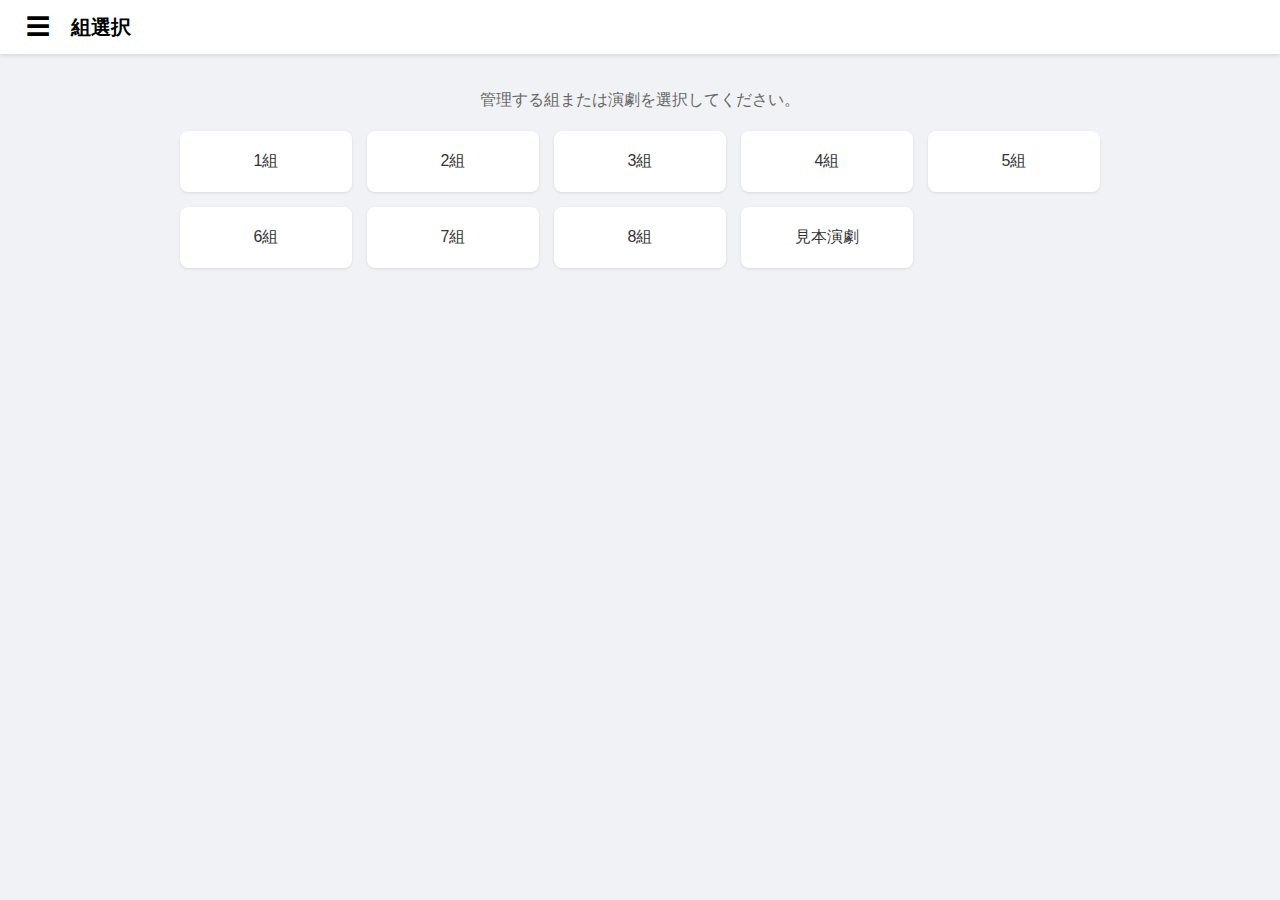
<file: index.html>
<!DOCTYPE html>
<html lang="ja">
<head>
  <meta charset="UTF-8">
  <meta name="viewport" content="width=device-width, initial-scale=1.0">
  <title>組選択</title>
  <link rel="stylesheet" href="styles.css">
  <link rel="stylesheet" href="sidebar.css">
</head>
<body>

  <div id="sidebar-container"></div>

  <div id="main-content">
    <header class="page-header">
      <button class="menu-btn" onclick="toggleSidebar()">&#9776;</button>
      <h1>組選択</h1>
    </header>

    <main class="container">
      <p class="description">管理する組または演劇を選択してください。</p>
      <div class="grid-container">
        <a class="grid-item" href="timeslot.html?group=1">1組</a>
        <a class="grid-item" href="timeslot.html?group=2">2組</a>
        <a class="grid-item" href="timeslot.html?group=3">3組</a>
        <a class="grid-item" href="timeslot.html?group=4">4組</a>
        <a class="grid-item" href="timeslot.html?group=5">5組</a>
        <a class="grid-item" href="timeslot.html?group=6">6組</a>
        <a class="grid-item" href="timeslot.html?group=7">7組</a>
        <a class="grid-item" href="timeslot.html?group=8">8組</a>
        <a class="grid-item" href="timeslot.html?group=見本演劇">見本演劇</a>
      </div>
    </main>
  </div>

  <script type="module">
  // sidebar.js から、必要な関数をすべてインポートする
  import { loadSidebar, toggleSidebar, showModeChangeModal } from './sidebar.js'; // ★ showModeChangeModal を追加

  // サイドバーを読み込んでページに配置する
  loadSidebar();

  // HTMLのonclick属性から呼び出せるように、関数をグローバルスコープ(window)に登録する
  window.toggleSidebar = toggleSidebar;
  window.showModeChangeModal = showModeChangeModal; // ★ 追加した関数も登録
</script>
</body>
</html>
</file>
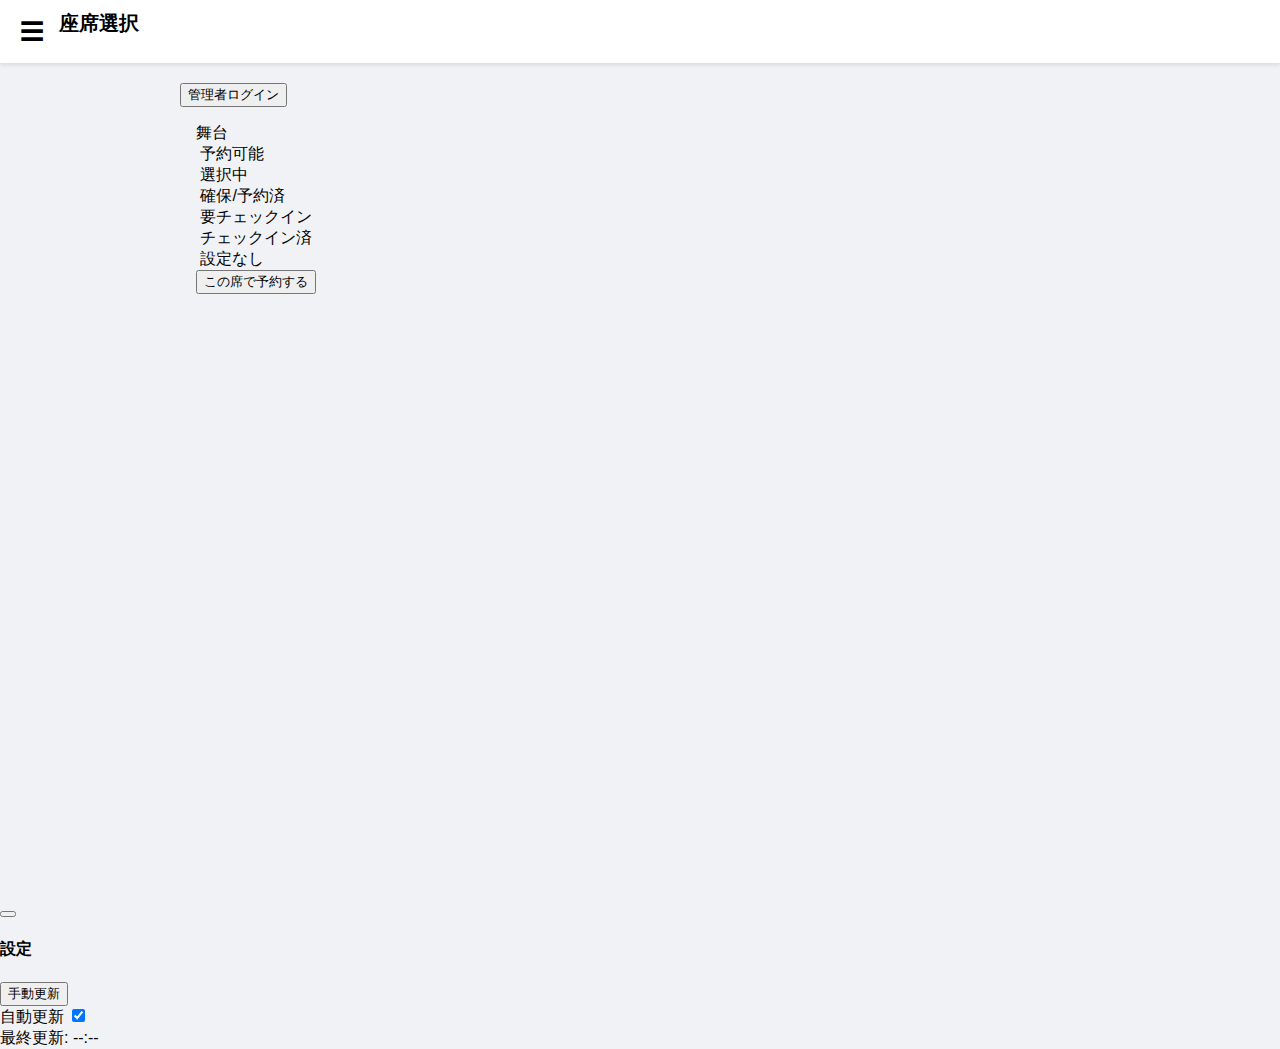
<file: seats.html>
<!DOCTYPE html>
<html lang="ja">
<head>
  <meta charset="UTF-8">
  <meta name="viewport" content="width=device-width, initial-scale=1.0">
  <title>座席選択</title>
  <link rel="stylesheet" href="styles.css">
  <link rel="stylesheet" href="sidebar.css">
  <link rel="stylesheet" href="seats.css">
</head>
<body>

  <div id="sidebar-container"></div>

  <div id="main-content">
    <div class="page-header">
      <span class="menu-btn" onclick="toggleSidebar()">&#9776;</span>
      <div class="header-title-container">
        <h1>座席選択</h1>
        <p><span id="performance-info"></span></p>
      </div>
      <div id="admin-indicator" class="admin-mode-indicator" style="display: none;">管理者モード</div>
    </div>
    
    <div class="container">
      <button id="admin-login-btn" class="admin-login-btn" onclick="promptForAdminPassword()">管理者ログイン</button>

      <main>
        <div class="screen">舞台</div>
        <div id="seat-map-container" class="seat-map-container"></div>
        <div class="legend">
          <div class="legend-item"><span class="seat-indicator" style="background: #28a745;"></span>&nbsp;予約可能</div>
          <div class="legend-item"><span class="seat-indicator" style="background: #007bff;"></span>&nbsp;選択中</div>
          <div class="legend-item"><span class="seat-indicator" style="background: #ffc107;"></span>&nbsp;確保/予約済</div>
          <div class="legend-item"><span class="seat-indicator" style="background: #dc3545;"></span>&nbsp;要チェックイン</div>
          <div class="legend-item"><span class="seat-indicator" style="background: #6c757d;"></span>&nbsp;チェックイン済</div>
          <div class="legend-item"><span class="seat-indicator" style="background: #e9ecef;"></span>&nbsp;設定なし</div>
        </div>
        <button id="submit-button" class="submit-button" onclick="confirmReservation()">この席で予約する</button>
      </main>
    </div>
  </div>

  <!-- 設定パネル -->
  <button class="settings-btn" onclick="toggleSettings()" id="settings-btn"></button>
  <div class="overlay" id="overlay" onclick="closeSettings()"></div>
  <div class="settings-panel" id="settings-panel">
    <h4>設定</h4>
    <div class="refresh-controls">
      <button id="refresh-btn" class="refresh-btn" onclick="manualRefresh()">手動更新</button>
      <div class="auto-refresh-toggle">
        <span>自動更新</span>
        <label class="switch">
          <input type="checkbox" id="auto-refresh-toggle" checked onchange="toggleAutoRefresh()">
          <span class="slider"></span>
        </label>
      </div>
    </div>
    <div id="last-update" class="last-update">最終更新: --:--</div>
  </div>

  <div id="loading-modal" class="modal" style="display: none;">
    <div class="modal-content" style="text-align: center;">
      <div class="spinner"></div>
      <p>処理中です...</p>
    </div>
  </div>

  <script src="config.js"></script> <!-- configはグローバル変数のままなのでこのままでOK -->
<script type="module" src="api.js"></script>
<script type="module" src="sidebar.js"></script>
<script type="module" src="seats-main.js"></script> 
</body>
</html>
</file>
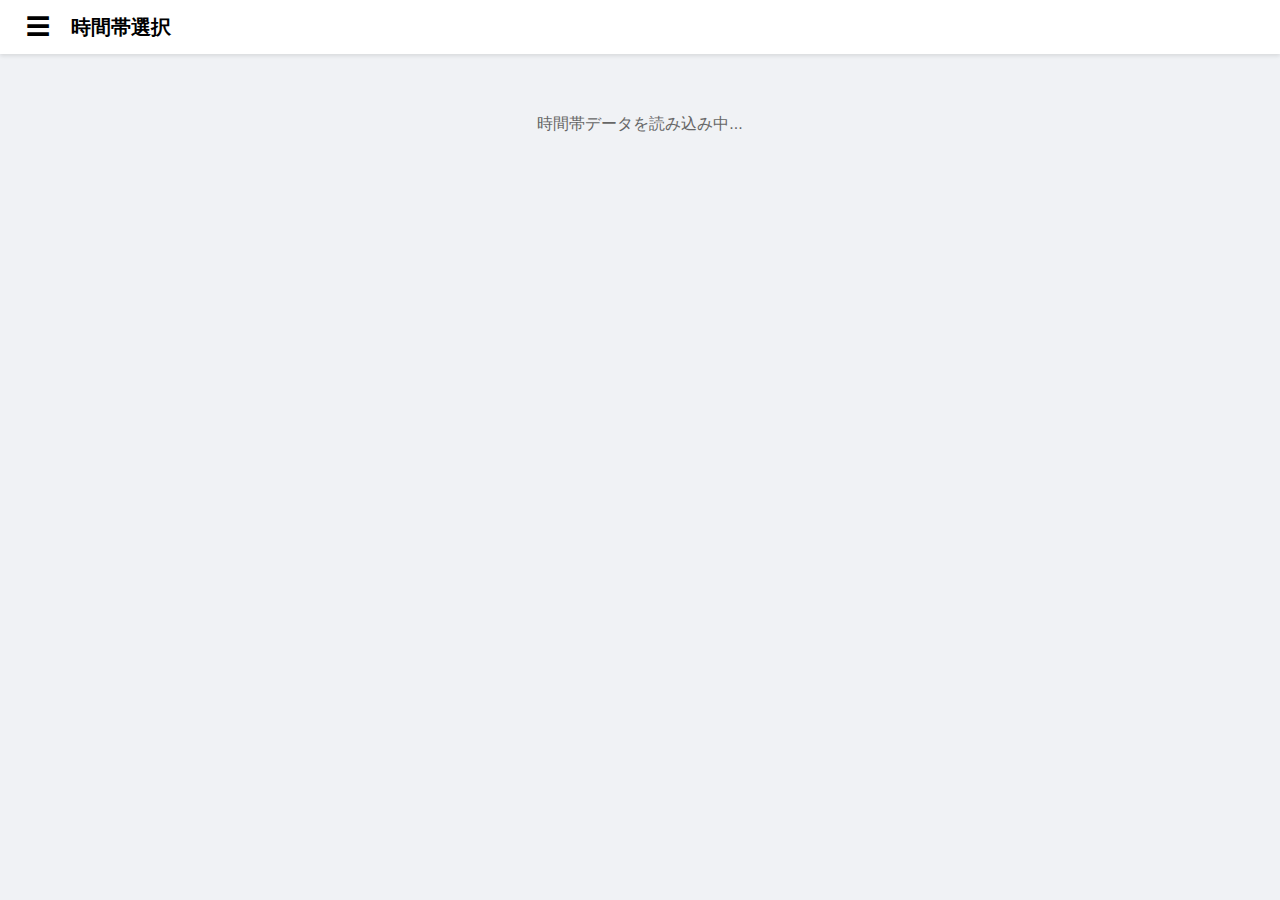
<file: timeslot.html>
<!DOCTYPE html>
<html lang="ja">
<head>
  <meta charset="UTF-8">
  <meta name="viewport" content="width=device-width, initial-scale=1.0">
  <title>時間帯選択</title>
  <link rel="stylesheet" href="styles.css">
  <link rel="stylesheet" href="sidebar.css">
</head>
<body>

  <div id="sidebar-container"></div>

  <div id="main-content">
    <header class="page-header">
      <button class="menu-btn" onclick="toggleSidebar()">&#9776;</button>
      <h1><span id="group-name"></span> 時間帯選択</h1>
    </header>

    <main class="container">
      <div id="timeslot-container">
        <div class="loading">時間帯データを読み込み中...</div>
      </div>
    </main>
  </div>

  <script src="config.js"></script>
  <script src="api.js"></script>
  <script src="sidebar.js"></script>
  <script src="timeslot-schedules.js"></script>
  <script>
    // URLパラメータから組を取得
    const urlParams = new URLSearchParams(window.location.search);
    const group = urlParams.get('group');
    
    // 組名を表示
    document.getElementById('group-name').textContent = isNaN(parseInt(group)) ? group : group + '組';
    
    // サイドバーを読み込み
    loadSidebar();
    
    // 時間帯データを読み込み
    loadTimeslots(group);
    
    // 時間帯選択関数
    function selectTimeslot(day, timeslot) {
      const currentMode = getCurrentMode();
      
      let targetPage = 'seats.html';
      let additionalParams = '';
      
      if (currentMode === 'walkin') {
        targetPage = 'walkin.html';
      } else if (currentMode === 'admin') {
        additionalParams = '&admin=true';
      }
      
      const url = `${targetPage}?group=${encodeURIComponent(group)}&day=${day}&timeslot=${timeslot}${additionalParams}`;
      window.location.href = url;
    }
    
    // 時間帯データを読み込んで表示
    function loadTimeslots(group) {
      const container = document.getElementById('timeslot-container');
      const timeslots = getAllTimeslotsForGroup(group);
      
      if (!timeslots || timeslots.length === 0) {
        container.innerHTML = '<p class="description">この組に設定された公演時間帯がありません。</p>';
        return;
      }
      
      // 日ごとにグループ化
      const timeslotsByDay = timeslots.reduce((acc, ts) => {
        (acc[ts.day] = acc[ts.day] || []).push(ts);
        return acc;
      }, {});
      
      // HTML生成
      let html = '';
      for (let day in timeslotsByDay) {
        html += `
          <div class="timeslot-section">
            <h2>${getDayName(day)}</h2>
            <div class="grid-container">
        `;
        
        for (let ts of timeslotsByDay[day]) {
          html += `<a class="grid-item" href="javascript:void(0)" onclick="selectTimeslot('${ts.day}', '${ts.timeslot}')">${ts.displayName}</a>`;
        }
        
        html += `
            </div>
          </div>
        `;
      }
      
      container.innerHTML = html;
    }
    
    function getDayName(day) {
      return day == 1 ? '1日目' : '2日目';
    }
  </script>
</body>
</html>
</file>
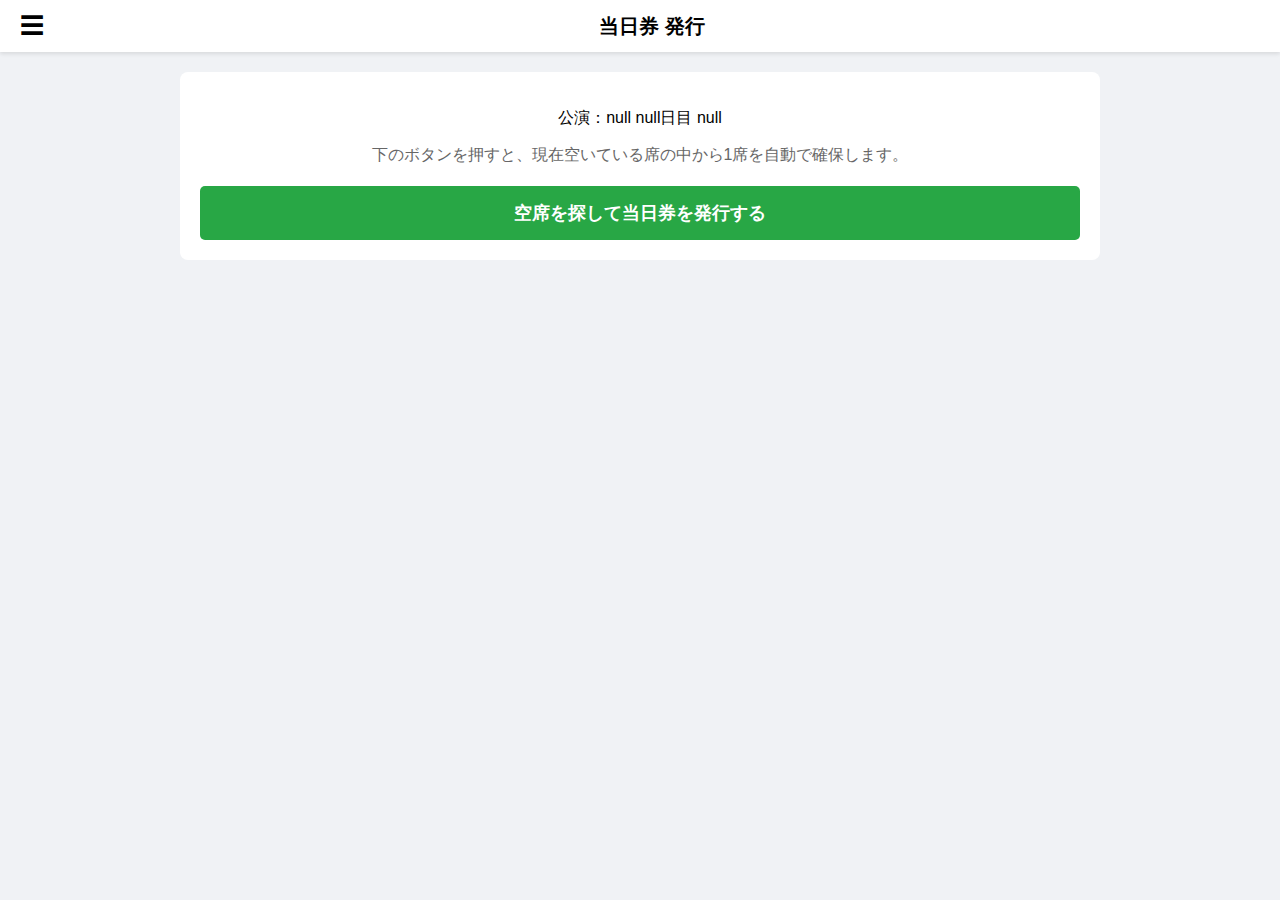
<file: walkin.html>
<!DOCTYPE html>
<html lang="ja">
<head>
  <meta charset="UTF-8">
  <meta name="viewport" content="width=device-width, initial-scale=1.0">
  <title>当日券発行</title>
  <link rel="stylesheet" href="styles.css">
  <link rel="stylesheet" href="sidebar.css">
  <link rel="stylesheet" href="walkin.css">
</head>
<body>

  <div id="sidebar-container"></div>

  <div id="main-content">
    <div class="page-header">
      <span class="menu-btn" onclick="toggleSidebar()">&#9776;</span>
      <div class="header-title-container">
        <h1>当日券 発行</h1>
      </div>
    </div>
    
    <div class="container">
      <div class="card walkin-card">
        <p>公演：<span id="performance-info"></span></p>
        <p class="description">下のボタンを押すと、現在空いている席の中から1席を自動で確保します。</p>
        <button id="walkin-btn" class="walkin-button" onclick="issueWalkinTicket()">空席を探して当日券を発行する</button>
      </div>
      
      <div id="reservation-result" class="reservation-result">
        <div class="reservation-title">当日券発行完了</div>
        <div id="reserved-seat" class="reserved-seat"></div>
        <div class="reservation-details" id="reservation-details"></div>
      </div>
    </div>
  </div>

  <div id="loading-modal" class="modal" style="display: none;">
    <div class="modal-content" style="text-align: center;">
      <div class="spinner"></div>
      <p>処理中です...</p>
    </div>
  </div>

  <script src="config.js"></script>
  <script src="api.js"></script>
  <script src="sidebar.js"></script>
  <script src="walkin-main.js"></script>
</body>
</html>
</file>
<file: styles.css>
body {
  font-family: -apple-system, BlinkMacSystemFont, "Segoe UI", Roboto, "Helvetica Neue", Arial, sans-serif;
  margin: 0;
  background-color: #f0f2f5;
}

.container {
  max-width: 960px;
  margin: 0 auto;
  padding: 20px;
  box-sizing: border-box;
}

.page-header {
  background-color: #fff;
  padding: 10px 20px;
  box-shadow: 0 2px 4px rgba(0,0,0,0.1);
  display: flex;
  align-items: center;
}

.page-header h1 {
  font-size: 20px;
  margin: 0;
  margin-left: 15px;
}

.menu-btn {
  font-size: 24px;
  background: none;
  border: none;
  cursor: pointer;
}

.description {
  color: #666;
  text-align: center;
  margin-bottom: 20px;
}

.grid-container {
  display: grid;
  grid-template-columns: repeat(auto-fit, minmax(150px, 1fr));
  gap: 15px;
}

.grid-item {
  background-color: #fff;
  border-radius: 8px;
  padding: 20px;
  text-align: center;
  text-decoration: none;
  color: #333;
  box-shadow: 0 1px 3px rgba(0,0,0,0.1);
  transition: transform 0.2s, box-shadow 0.2s;
}

.grid-item:hover {
  transform: translateY(-5px);
  box-shadow: 0 4px 10px rgba(0,0,0,0.15);
}

.card {
  background-color: #fff;
  border-radius: 8px;
  padding: 20px;
  margin-bottom: 20px;
}

.timeslot-section {
  margin-bottom: 30px;
}

.timeslot-section h2 {
  border-bottom: 2px solid #007bff;
  padding-bottom: 5px;
  margin-bottom: 15px;
}

.modal {
  display: none;
  position: fixed;
  z-index: 1000;
  left: 0;
  top: 0;
  width: 100%;
  height: 100%;
  overflow: auto;
  background-color: rgba(0,0,0,0.4);
  align-items: center;
  justify-content: center;
}

.modal-content {
  background-color: #fefefe;
  margin: 15% auto;
  padding: 20px;
  border: 1px solid #888;
  width: 80%;
  max-width: 500px;
  border-radius: 8px;
  text-align: center;
}

.spinner {
  border: 5px solid #f3f3f3;
  border-top: 5px solid #3498db;
  border-radius: 50%;
  width: 50px;
  height: 50px;
  animation: spin 1s linear infinite;
  margin: 20px auto;
}

@keyframes spin {
  0% { transform: rotate(0deg); }
  100% { transform: rotate(360deg); }
}

.loading {
  text-align: center;
  padding: 40px;
  color: #666;
}
</file>
<file: sidebar.css>
.sidebar {
  height: 100%;
  width: 0;
  position: fixed;
  z-index: 200;
  top: 0;
  left: 0;
  background-color: #111;
  overflow-x: hidden;
  transition: 0.3s;
  padding-top: 60px;
}

.sidebar a {
  padding: 8px 8px 8px 32px;
  text-decoration: none;
  font-size: 18px;
  color: #818181;
  display: block;
  transition: 0.3s;
}

.sidebar a:hover {
  color: #f1f1f1;
}

.sidebar .closebtn {
  position: absolute;
  top: 0;
  right: 25px;
  font-size: 36px;
  margin-left: 50px;
}

#main-content {
  transition: margin-left .3s;
  min-height: 100vh;
}

.mode-section {
  margin-top: 30px;
  padding: 20px;
  border-top: 1px solid #333;
}

.mode-title {
  color: #818181;
  font-size: 14px;
  margin-bottom: 10px;
  text-transform: uppercase;
  letter-spacing: 1px;
}

.current-mode {
  color: #f1f1f1;
  font-size: 16px;
  margin-bottom: 15px;
  padding: 10px;
  background-color: rgba(255, 255, 255, 0.1);
  border-radius: 5px;
}

.change-mode-btn {
  background-color: #007bff;
  color: white;
  border: none;
  padding: 10px 20px;
  font-size: 14px;
  border-radius: 5px;
  cursor: pointer;
  width: 100%;
  transition: background-color 0.3s;
}

.change-mode-btn:hover {
  background-color: #0056b3;
}

.mode-options {
  display: flex;
  flex-direction: column;
  gap: 10px;
  margin: 20px 0;
}

.mode-option {
  display: flex;
  flex-direction: column;
  align-items: flex-start;
  padding: 10px;
  border: 1px solid #ddd;
  border-radius: 5px;
  cursor: pointer;
  transition: background-color 0.2s;
}

.mode-option:hover {
  background-color: #f5f5f5;
}

.mode-option input {
  margin-right: 10px;
}

.mode-option span {
  font-weight: bold;
  margin-bottom: 5px;
}

.mode-option small {
  color: #666;
  font-size: 12px;
}

.password-section {
  margin: 20px 0;
}

.password-section input {
  width: 100%;
  padding: 10px;
  border: 1px solid #ddd;
  border-radius: 5px;
  font-size: 14px;
}

.modal-buttons {
  display: flex;
  gap: 10px;
  justify-content: center;
  margin-top: 20px;
}

.btn-primary,
.btn-secondary {
  padding: 10px 20px;
  border: none;
  border-radius: 5px;
  font-size: 14px;
  cursor: pointer;
  transition: background-color 0.2s;
}

.btn-primary {
  background-color: #007bff;
  color: white;
}

.btn-primary:hover {
  background-color: #0056b3;
}

.btn-secondary {
  background-color: #6c757d;
  color: white;
}

.btn-secondary:hover {
  background-color: #5a6268;
}
</file>
<file: seats.css>
body {
    font-family: Arial, sans-serif;
    margin: 0;
    padding: 0;
}

header {
    background-color: #4CAF50;
    color: white;
    padding: 15px;
    text-align: center;
}

main {
    padding: 16px;
}

.seat-map {
    display: flex;
    flex-wrap: wrap;
    justify-content: center;
    margin-top: 20px;
}

.seat {
    width: 50px;
    height: 50px;
    margin: 5px;
    border: 1px solid #ccc;
    border-radius: 5px;
    background-color: #f1f1f1;
    display: flex;
    align-items: center;
    justify-content: center;
    cursor: pointer;
    user-select: none;
}

.seat.available {
    background-color: #4CAF50; /* 空席 */
}

.seat.reserved {
    background-color: #FF9800; /* 確保済 */
}

.seat.checked-in {
    background-color: #2196F3; /* チェックイン済み */
}

.modal {
    display: none;
    background-color: rgba(0, 0, 0, 0.5);
    color: white;
    position: fixed;
    top: 0;
    left: 0;
    width: 100%;
    height: 100%;
    justify-content: center;
    align-items: center;
    text-align: center;
}
</file>
<file: walkin.css>
.page-header {
  justify-content: flex-start;
}

.header-title-container {
  text-align: center;
  flex-grow: 1;
}

.header-title-container h1,
.header-title-container p {
  margin: 0;
}

.walkin-card {
  text-align: center;
}

.walkin-button {
  width: 100%;
  padding: 15px 30px;
  font-size: 18px;
  font-weight: bold;
  color: white;
  background-color: #28a745;
  border: none;
  border-radius: 5px;
  cursor: pointer;
  transition: background-color 0.2s;
}

.walkin-button:hover {
  background-color: #218838;
}

.walkin-button:disabled {
  background-color: #6c757d;
  cursor: not-allowed;
}

.reservation-result {
  margin-top: 30px;
  padding: 30px;
  text-align: center;
  background: #f8f9fa;
  border-radius: 10px;
  border: 2px solid #28a745;
  display: none;
}

.reservation-result.show {
  display: block;
}

.reserved-seat {
  font-size: 48px;
  font-weight: bold;
  color: #28a745;
  margin: 20px 0;
  text-shadow: 2px 2px 4px rgba(0,0,0,0.1);
}

.reservation-title {
  font-size: 24px;
  color: #333;
  margin-bottom: 10px;
}

.reservation-details {
  font-size: 16px;
  color: #666;
  margin-top: 15px;
}
</file>
